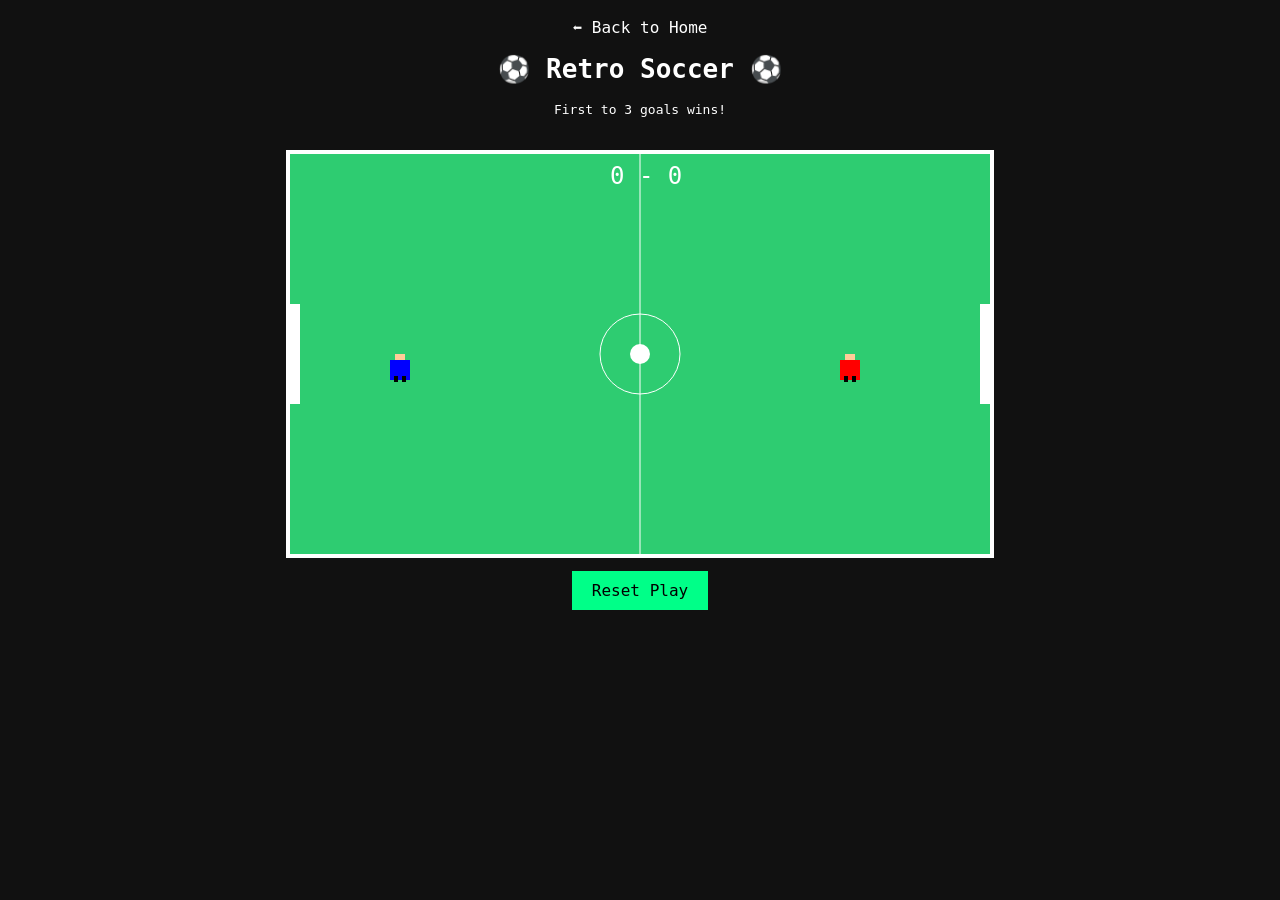
<file: ai.html>
<!DOCTYPE html>
<html lang="en">
<head>
<meta charset="UTF-8">
<title>Retro Soccer Game</title>

<style>
body {
    background: #111;
    text-align: center;
    color: white;
    font-family: monospace;
}

/* BACK LINK STYLE */
.home-link {
    display: inline-block;
    margin-top: 10px;
    color: white;
    text-decoration: none;
    font-size: 16px;
}

.home-link:hover {
    color: #00ff88;
}

canvas {
    background: #2ecc71;
    border: 4px solid white;
    margin-top: 20px;
}

/* Reset button styling */
button {
    margin-top: 10px;
    padding: 10px 20px;
    font-family: monospace;
    font-size: 16px;
    background: #00ff88;
    border: none;
    cursor: pointer;
}

button:hover {
    background: #00cc66;
}
</style>
</head>

<body>

<!-- ✅ BACK TO HOME LINK -->
<a href="index.html" class="home-link">⬅ Back to Home</a>

<h1>⚽ Retro Soccer ⚽</h1>
<p>First to 3 goals wins!</p>

<canvas id="game" width="700" height="400"></canvas>

<br>
<button onclick="resetPositions()">Reset Play</button>

<script>
const c = document.getElementById("game");
const ctx = c.getContext("2d");

let player = { x: 100, y: 200, vx: 0, vy: 0, size: 20 };
let enemy = { x: 550, y: 200, size: 20 };
let ball = { x: 350, y: 200, vx: 0, vy: 0, size: 10 };

let playerScore = 0;
let enemyScore = 0;
let gameOver = false;
let resultText = "";

let keys = {};

document.addEventListener("keydown", e => {
    keys[e.key] = true;

    if (gameOver && e.key.toLowerCase() === "r") {
        restart();
    }
});

document.addEventListener("keyup", e => keys[e.key] = false);

function update() {
    if (gameOver) return;

    if (keys["ArrowUp"]) player.vy -= 0.3;
    if (keys["ArrowDown"]) player.vy += 0.3;
    if (keys["ArrowLeft"]) player.vx -= 0.3;
    if (keys["ArrowRight"]) player.vx += 0.3;

    player.x += player.vx;
    player.y += player.vy;

    player.vx *= 0.9;
    player.vy *= 0.9;

    player.x = Math.max(0, Math.min(c.width - player.size, player.x));
    player.y = Math.max(0, Math.min(c.height - (player.size + 10), player.y));

    if (enemy.y < ball.y) enemy.y += 1.5;
    if (enemy.y > ball.y) enemy.y -= 1.5;

    enemy.x = Math.max(0, Math.min(c.width - enemy.size, enemy.x));
    enemy.y = Math.max(0, Math.min(c.height - (enemy.size + 10), enemy.y));

    ball.x += ball.vx;
    ball.y += ball.vy;
    ball.vx *= 0.97;
    ball.vy *= 0.97;

    let dx = ball.x - player.x;
    let dy = ball.y - player.y;
    let dist = Math.sqrt(dx*dx + dy*dy);

    if (dist < 30) {
        ball.vx += dx * 0.25;
        ball.vy += dy * 0.25;
    }

    let edx = ball.x - enemy.x;
    let edy = ball.y - enemy.y;
    let edist = Math.sqrt(edx*edx + edy*edy);

    if (edist < 30) {
        ball.vx -= 4;
    }

    if (ball.y <= 0 || ball.y >= c.height) {
        ball.vy *= -1;
    }

    if (ball.x <= 0) {
        if (ball.y < 150 || ball.y > 250) ball.vx *= -1;
    }

    if (ball.x >= c.width) {
        if (ball.y < 150 || ball.y > 250) ball.vx *= -1;
    }

    if (ball.x > 690 && ball.y > 150 && ball.y < 250) {
        playerScore++;
        checkWin();
        reset();
    }

    if (ball.x < 10 && ball.y > 150 && ball.y < 250) {
        enemyScore++;
        checkWin();
        reset();
    }
}

function checkWin() {
    if (playerScore >= 3) {
        gameOver = true;
        resultText = "🏆 YOU WON!";
    }

    if (enemyScore >= 3) {
        gameOver = true;
        resultText = "❌ YOU LOST!";
    }
}

function restart() {
    playerScore = 0;
    enemyScore = 0;
    gameOver = false;
    resultText = "";
    reset();
}

function reset() {
    ball.x = 350;
    ball.y = 200;
    ball.vx = 0;
    ball.vy = 0;

    player.x = 100;
    player.y = 200;
    player.vx = 0;
    player.vy = 0;

    enemy.x = 550;
    enemy.y = 200;
}

function resetPositions() {
    reset();
}

function drawPlayer() {
    let s = player.size;

    ctx.fillStyle = "blue";
    ctx.fillRect(player.x, player.y + s * 0.3, s, s);

    ctx.fillStyle = "#ffcc99";
    ctx.fillRect(player.x + s * 0.25, player.y, s * 0.5, s * 0.3);

    ctx.fillStyle = "black";
    ctx.fillRect(player.x + s * 0.2, player.y + s + 2, s * 0.2, 6);
    ctx.fillRect(player.x + s * 0.6, player.y + s + 2, s * 0.2, 6);
}

function drawEnemy() {
    let s = enemy.size;

    ctx.fillStyle = "red";
    ctx.fillRect(enemy.x, enemy.y + s * 0.3, s, s);

    ctx.fillStyle = "#ffcc99";
    ctx.fillRect(enemy.x + s * 0.25, enemy.y, s * 0.5, s * 0.3);

    ctx.fillStyle = "black";
    ctx.fillRect(enemy.x + s * 0.2, enemy.y + s + 2, s * 0.2, 6);
    ctx.fillRect(enemy.x + s * 0.6, enemy.y + s + 2, s * 0.2, 6);
}

function drawBall() {
    ctx.fillStyle = "white";
    ctx.beginPath();
    ctx.arc(ball.x, ball.y, ball.size, 0, Math.PI * 2);
    ctx.fill();
}

function drawField() {
    ctx.strokeStyle = "white";

    ctx.beginPath();
    ctx.moveTo(350, 0);
    ctx.lineTo(350, 400);
    ctx.stroke();

    ctx.beginPath();
    ctx.arc(350, 200, 40, 0, Math.PI * 2);
    ctx.stroke();

    ctx.fillStyle = "white";
    ctx.fillRect(0, 150, 10, 100);
    ctx.fillRect(690, 150, 10, 100);
}

function drawScore() {
    ctx.fillStyle = "white";
    ctx.font = "24px monospace";
    ctx.fillText(playerScore + " - " + enemyScore, 320, 30);
}

function drawGameOver() {
    if (!gameOver) return;

    ctx.fillStyle = "rgba(0,0,0,0.6)";
    ctx.fillRect(0, 0, c.width, c.height);

    ctx.fillStyle = "white";
    ctx.font = "40px monospace";
    ctx.fillText(resultText, 200, 180);

    ctx.font = "20px monospace";
    ctx.fillText("Press R to Play Again", 210, 230);
}

function draw() {
    ctx.clearRect(0,0,c.width,c.height);

    drawField();
    drawPlayer();
    drawEnemy();
    drawBall();
    drawScore();
    drawGameOver();
}

function loop() {
    update();
    draw();
    requestAnimationFrame(loop);
}

loop();
</script>

</body>
</html>
</file>
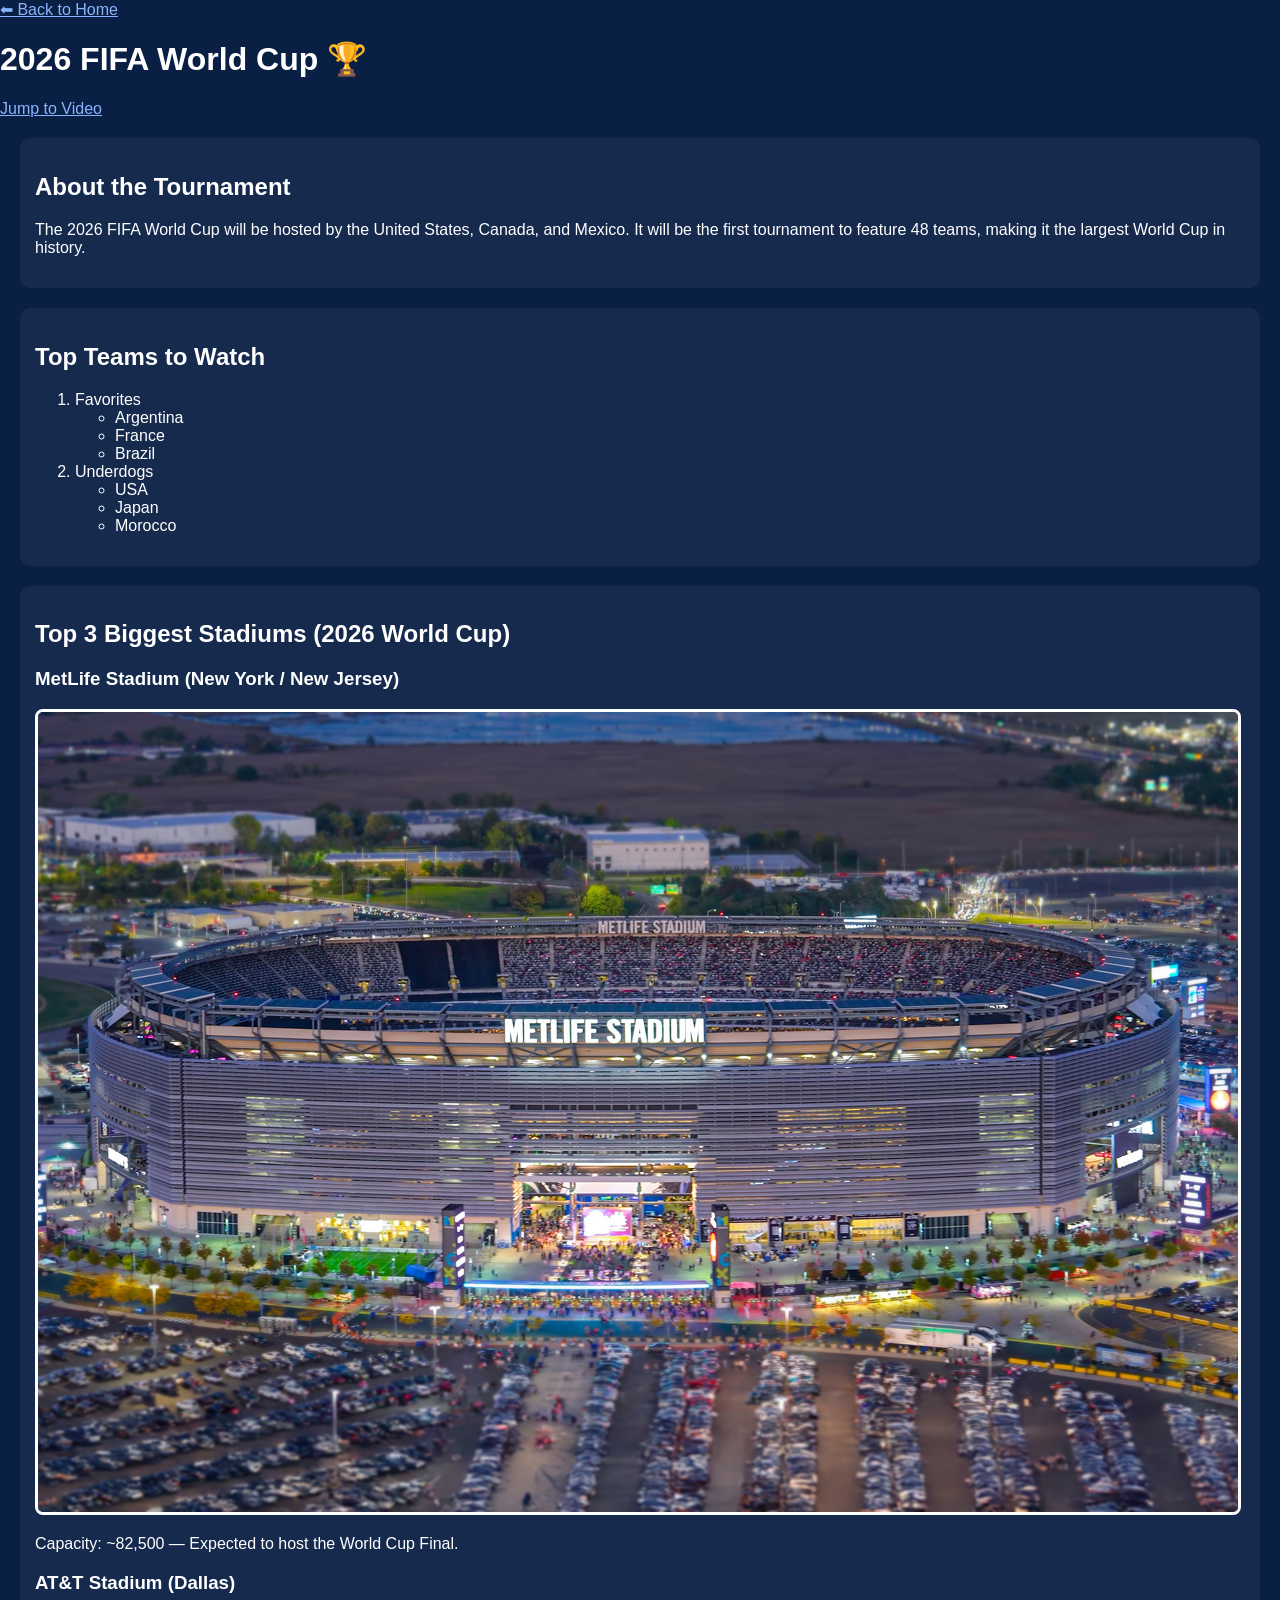
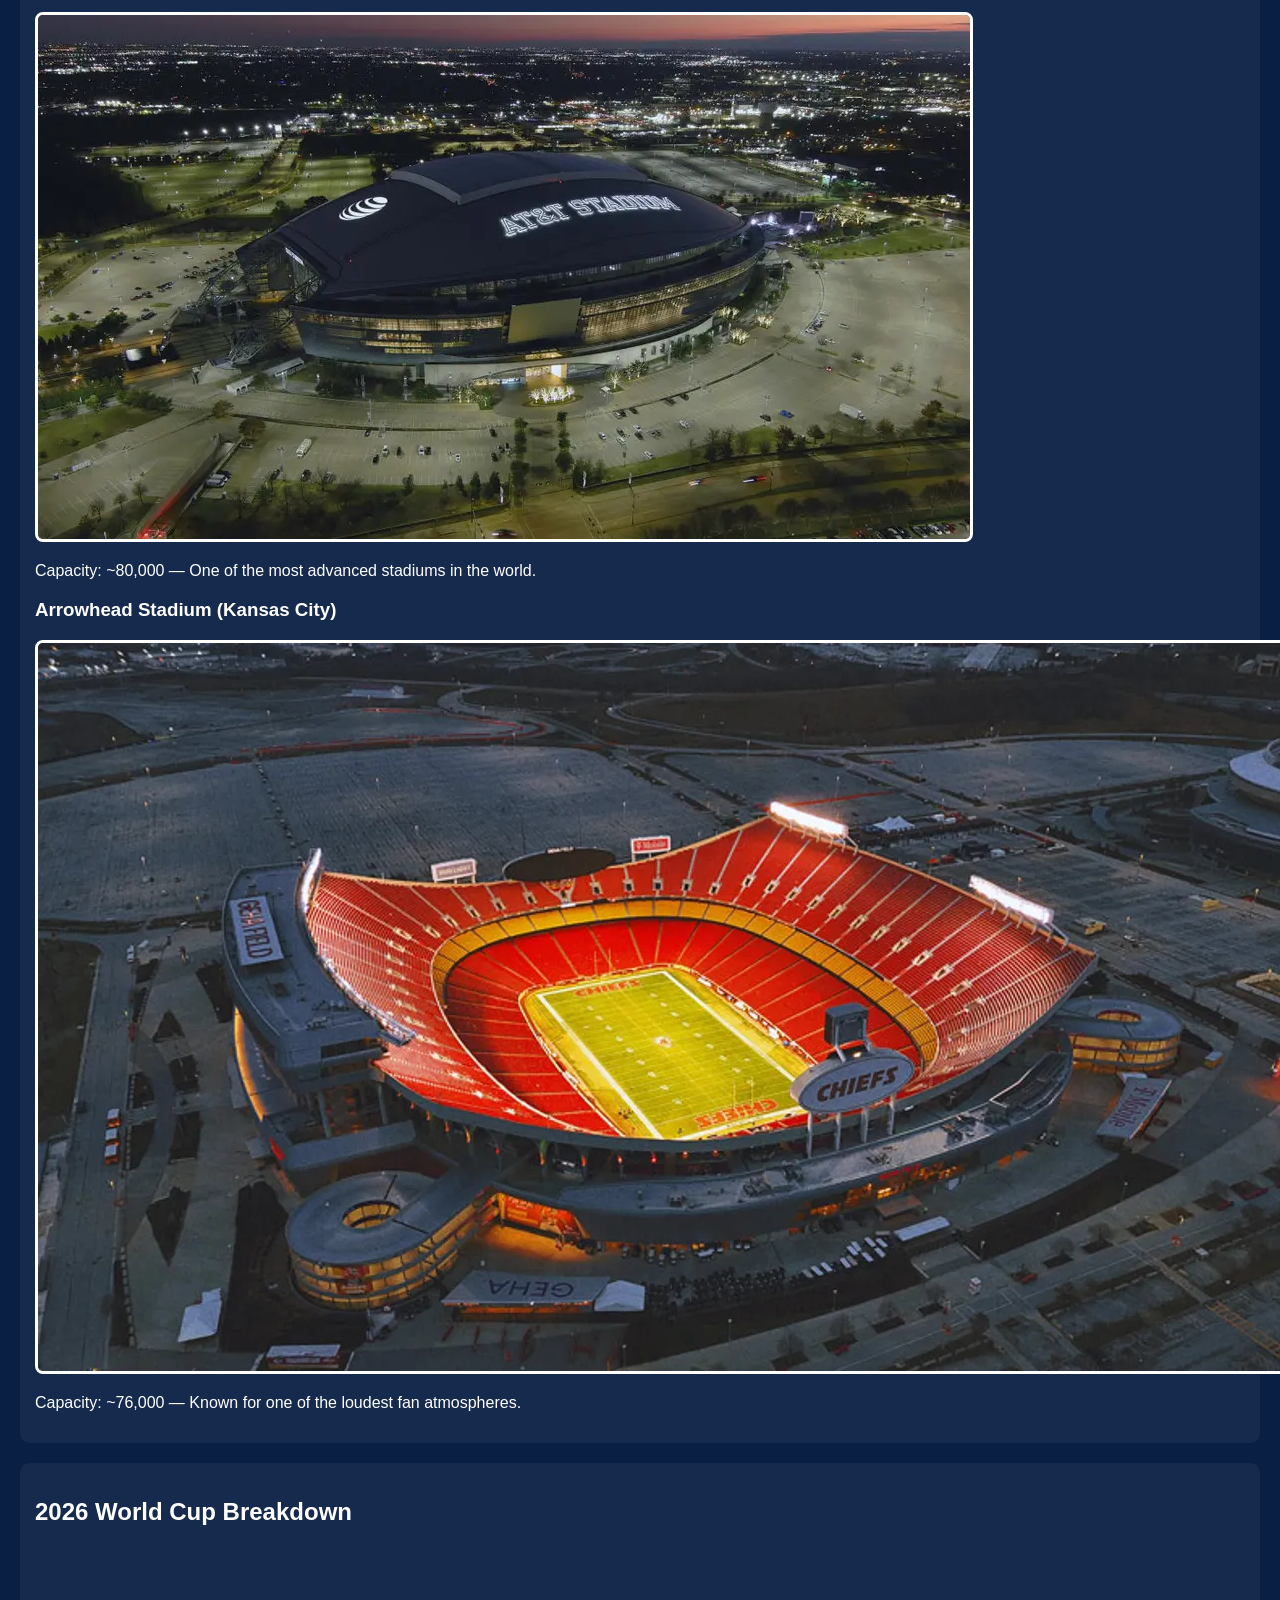
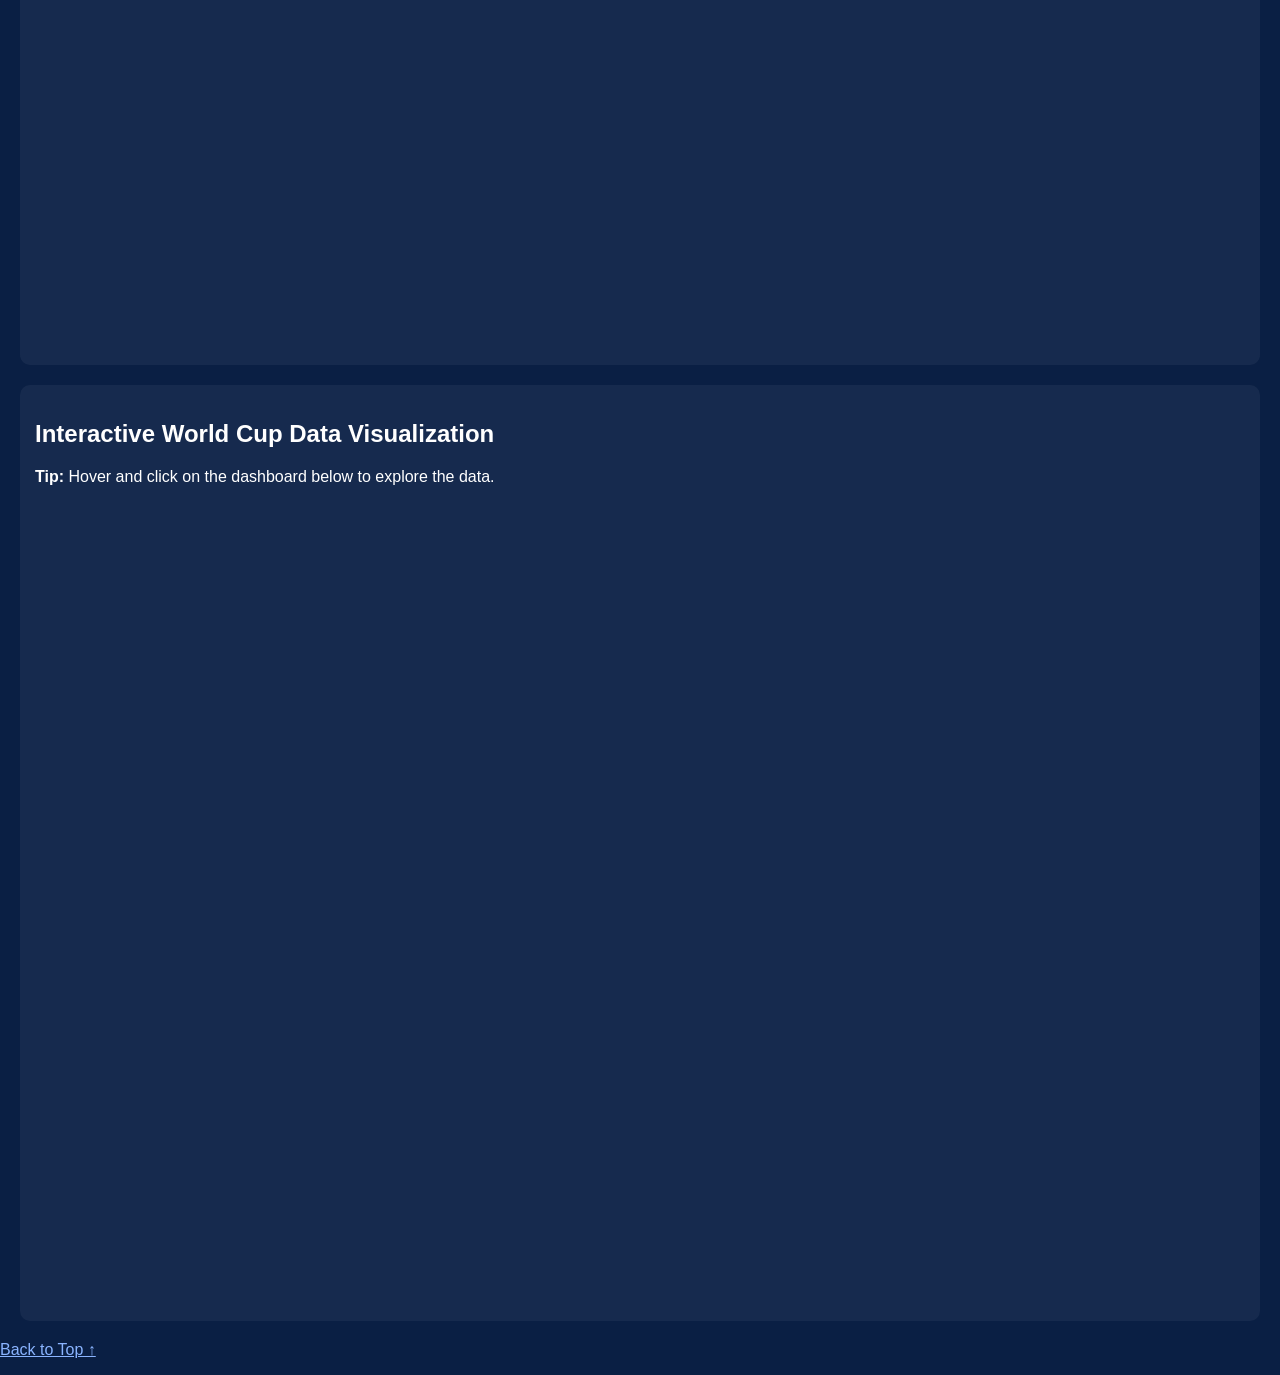
<file: fromscratch.html>
<!DOCTYPE html>
<html lang="en">
<head>
    <meta charset="UTF-8">
    <meta name="viewport" content="width=device-width, initial-scale=1.0">
    <title>2026 World Cup</title>
    <link rel="stylesheet" href="css/mystyles.css">
</head>

<body>

<!-- Navigation back -->
<a href="index.html">⬅ Back to Home</a>

<h1 id="top">2026 FIFA World Cup 🏆</h1>

<p class="center"><a href="#video">Jump to Video</a></p>

<!-- ABOUT -->
<div class="section">
    <h2>About the Tournament</h2>
    <p>
        The 2026 FIFA World Cup will be hosted by the United States, Canada, and Mexico. 
        It will be the first tournament to feature 48 teams, making it the largest World Cup in history.
    </p>
</div>

<!-- NESTED LIST -->
<div class="section">
    <h2>Top Teams to Watch</h2>

    <ol>
        <li>Favorites
            <ul>
                <li>Argentina</li>
                <li>France</li>
                <li>Brazil</li>
            </ul>
        </li>
        <li>Underdogs
            <ul>
                <li>USA</li>
                <li>Japan</li>
                <li>Morocco</li>
            </ul>
        </li>
    </ol>
</div>

<!-- STADIUMS -->
<div class="section">
    <h2>Top 3 Biggest Stadiums (2026 World Cup)</h2>

    <div class="stadium">
        <h3>MetLife Stadium (New York / New Jersey)</h3>
        <img src="assets/img/metlifestad.jpg" alt="MetLife Stadium">
        <p>Capacity: ~82,500 — Expected to host the World Cup Final.</p>
    </div>

    <div class="stadium">
        <h3>AT&T Stadium (Dallas)</h3>
        <img src="assets/img/at&tstad.webp" alt="AT&T Stadium">
        <p>Capacity: ~80,000 — One of the most advanced stadiums in the world.</p>
    </div>

    <div class="stadium">
        <h3>Arrowhead Stadium (Kansas City)</h3>
        <img src="assets/img/arrowheadstad.webp" alt="Arrowhead Stadium">
        <p>Capacity: ~76,000 — Known for one of the loudest fan atmospheres.</p>
    </div>
</div>

<!-- VIDEO -->
<div class="section center" id="video">
    <h2>2026 World Cup Breakdown</h2>

    <iframe 
        width="700" 
        height="400"
        src="https://www.youtube.com/embed/ieRi8iB3S2s"
        frameborder="0"
        allowfullscreen>
    </iframe>
</div>

<!-- TABLEAU (FIXED + IMPROVED) -->
<div class="section center">
    <h2>Interactive World Cup Data Visualization</h2>

    <p><strong>Tip:</strong> Hover and click on the dashboard below to explore the data.</p>

    <iframe 
        src="https://public.tableau.com/views/FIFAWorldCup2026/Dashboard1?:embed=y&:display_count=yes&:showVizHome=no"
        width="100%" 
        height="800"
        style="border:none;">
    </iframe>
</div>

<!-- BACK TO TOP -->
<p class="center"><a href="#top">Back to Top ↑</a></p>

</body>
</html>
</file>
<file: css/mystyles.css>
body {
    background-color: #0a1f44;
    font-family: Arial, sans-serif;
    color: white;
    margin: 0;
    padding: 0;
}

h1, h2, h3 {
    color: white;
}

.section {
    background-color: rgba(255,255,255,0.05);
    margin: 20px;
    padding: 15px;
    border-radius: 10px;
}

img {
    border: 3px solid white;
    border-radius: 8px;
}

a {
    color: #8ab4ff;
}

a:hover {
    color: white;
}
</file>
